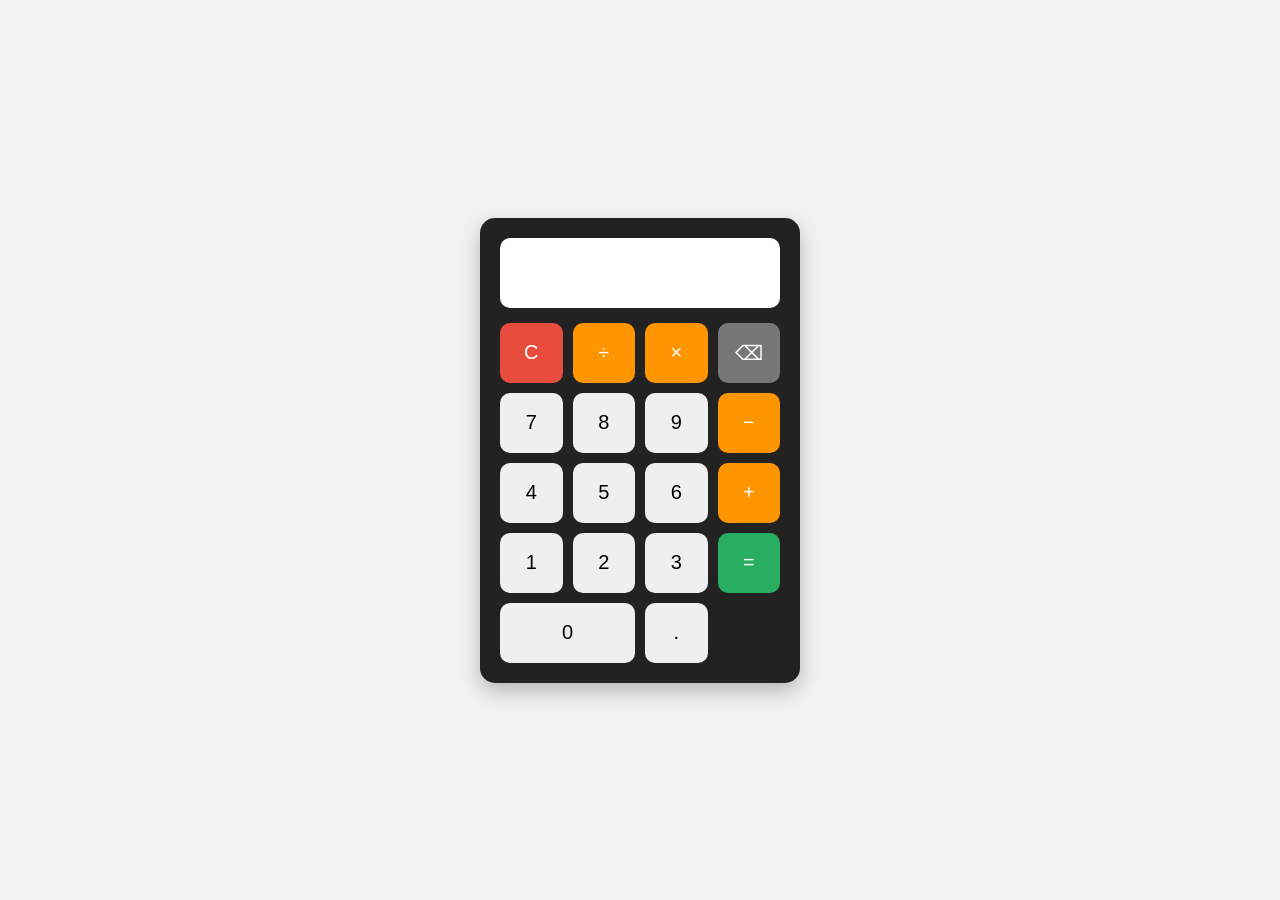
<file: Web-Development-and-Designing-Level-2-Task-1-Calculator/index.html>
<!DOCTYPE html>
<html lang="en">
<head>
    <meta charset="UTF-8">
    <meta name="viewport" content="width=device-width, initial-scale=1.0">
    <title>Calculator</title>

    <link rel="stylesheet" href="style.css">
</head>

<body>

    <div class="calculator">

        <input type="text" id="display" readonly>

        <div class="buttons">

            <button class="clear" id="clear">C</button>
            <button class="operator" data-value="/">÷</button>
            <button class="operator" data-value="*">×</button>
            <button id="backspace">⌫</button>

            <button data-value="7">7</button>
            <button data-value="8">8</button>
            <button data-value="9">9</button>
            <button class="operator" data-value="-">−</button>

            <button data-value="4">4</button>
            <button data-value="5">5</button>
            <button data-value="6">6</button>
            <button class="operator" data-value="+">+</button>

            <button data-value="1">1</button>
            <button data-value="2">2</button>
            <button data-value="3">3</button>
            <button id="equals">=</button>

            <button data-value="0" class="zero">0</button>
            <button data-value=".">.</button>

        </div>

    </div>

    <script src="script.js"></script>

</body>
</html>
</file>
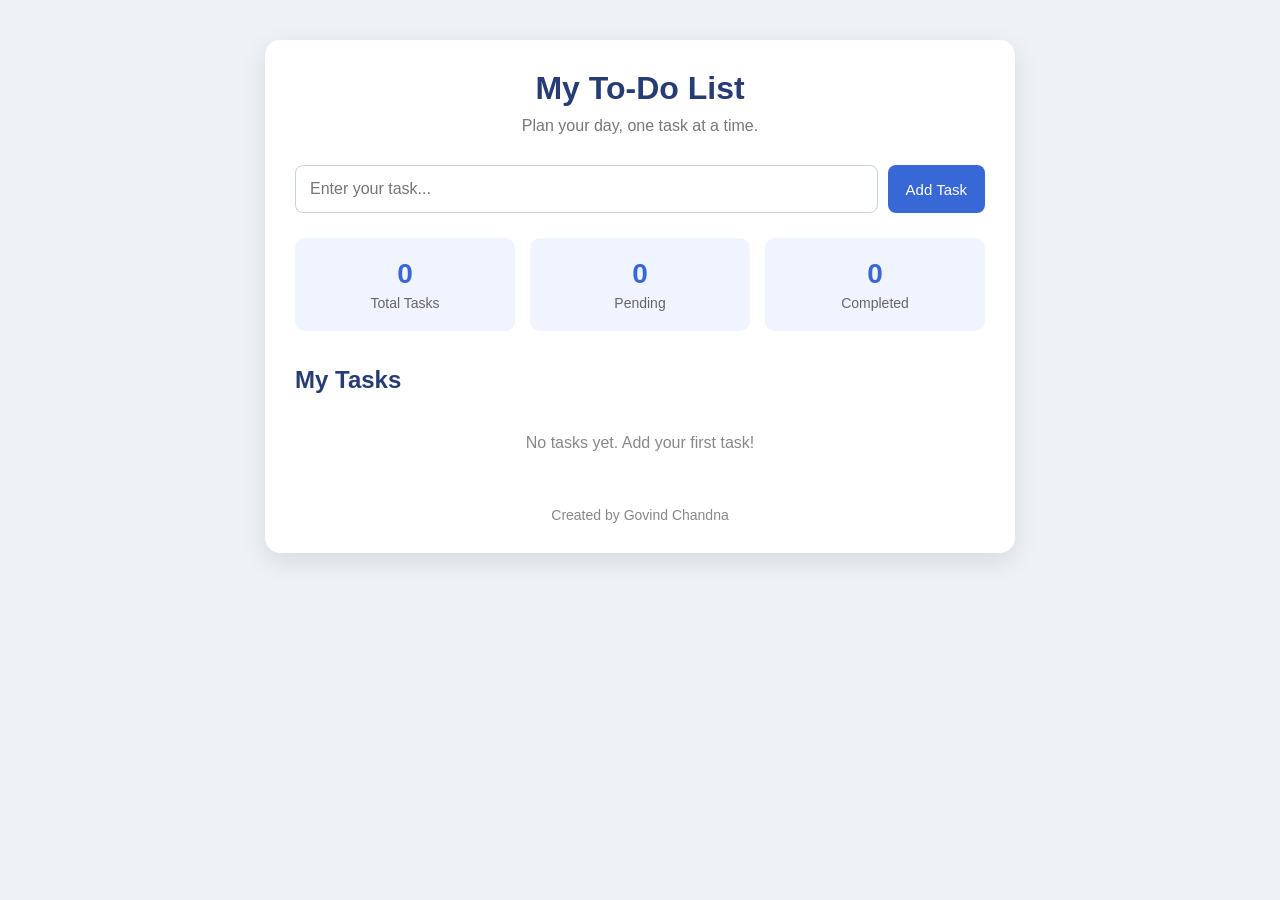
<file: Web-Development-and-Designing-Level-2-Task-3-To-Do-Web-App/index.html>
<!DOCTYPE html>
<html lang="en">
<head>
    <meta charset="UTF-8">
    <meta name="viewport" content="width=device-width, initial-scale=1.0">

    <title>My To-Do App</title>

    <link rel="stylesheet" href="style.css">
</head>

<body>

    <div class="container">

        <header>
            <h1>My To-Do List</h1>
            <p>Plan your day, one task at a time.</p>
        </header>

        <section class="task-input">
            <input
                type="text"
                id="taskInput"
                placeholder="Enter your task..."
                autocomplete="off"
            >

            <button id="addTaskBtn">Add Task</button>
        </section>

        <section class="task-summary">
            <div class="summary-box">
                <h3 id="totalTasks">0</h3>
                <p>Total Tasks</p>
            </div>

            <div class="summary-box">
                <h3 id="pendingTasks">0</h3>
                <p>Pending</p>
            </div>

            <div class="summary-box">
                <h3 id="completedTasks">0</h3>
                <p>Completed</p>
            </div>
        </section>

        <section class="task-section">
            <h2>My Tasks</h2>

            <ul id="taskList"></ul>

            <p id="emptyMessage">No tasks yet. Add your first task!</p>
        </section>

        <footer>
            <p>Created by Govind Chandna</p>
        </footer>

    </div>

    <script src="script.js"></script>

</body>
</html>
</file>
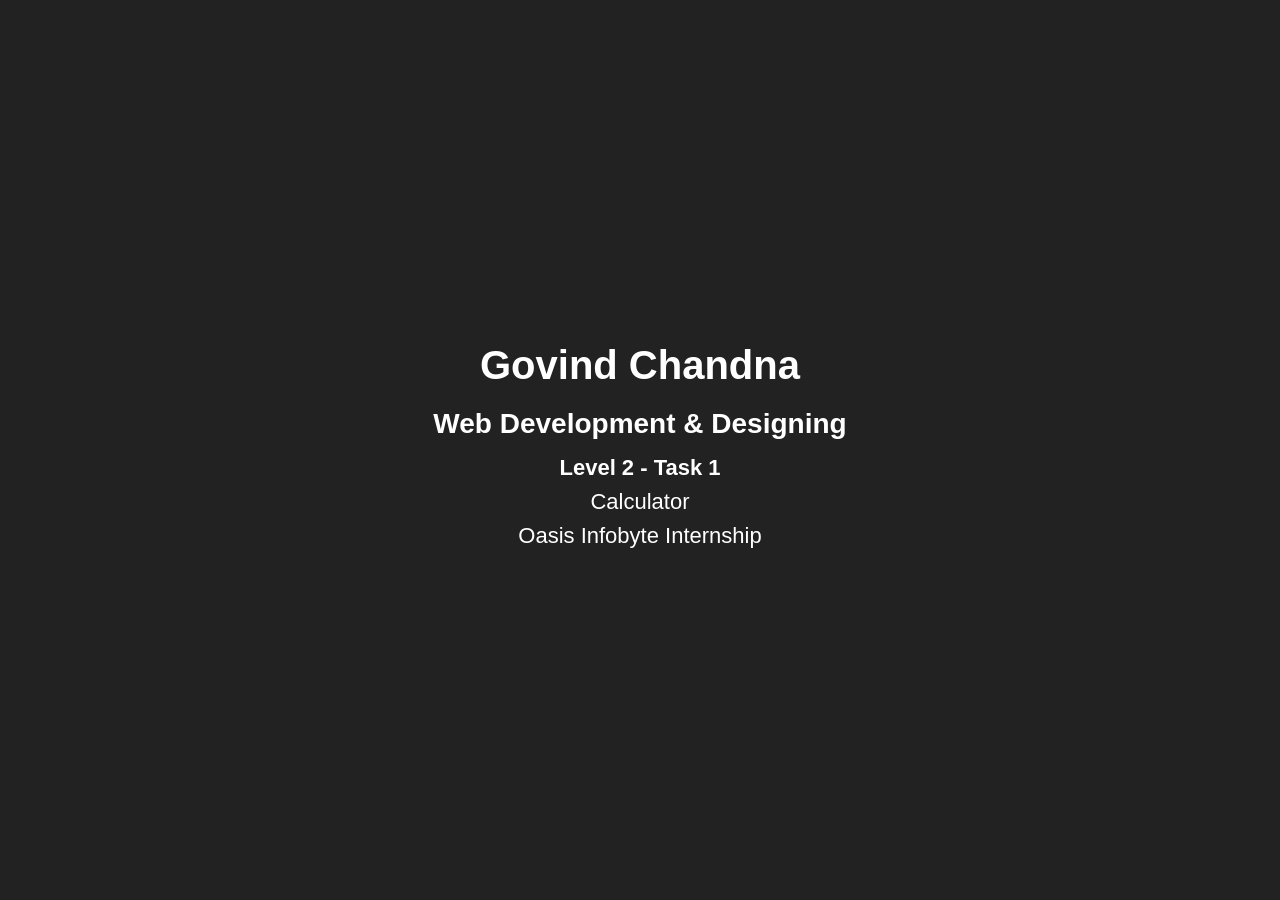
<file: Web-Development-and-Designing-Level-2-Task-1-Calculator/title.html>
<!DOCTYPE html>
<html lang="en">
<head>
    <meta charset="UTF-8">
    <meta name="viewport" content="width=device-width, initial-scale=1.0">
    <title>Calculator Demo</title>

    <style>
        * {
            margin: 0;
            padding: 0;
            box-sizing: border-box;
        }

        body {
            min-height: 100vh;
            display: flex;
            justify-content: center;
            align-items: center;
            text-align: center;
            background: #222;
            color: white;
            font-family: Arial, sans-serif;
        }

        h1 {
            font-size: 40px;
            margin-bottom: 20px;
        }

        h2 {
            font-size: 28px;
            margin-bottom: 15px;
        }

        p {
            font-size: 22px;
            margin: 8px;
        }
    </style>
</head>

<body>

    <div>
        <h1>Govind Chandna</h1>

        <h2>Web Development & Designing</h2>

        <p><strong>Level 2 - Task 1</strong></p>
        <p>Calculator</p>

        <p>Oasis Infobyte Internship</p>
    </div>

</body>
</html>
</file>
<file: Web-Development-and-Designing-Level-2-Task-1-Calculator/style.css>
* {
    margin: 0;
    padding: 0;
    box-sizing: border-box;
}

body {
    min-height: 100vh;
    display: flex;
    justify-content: center;
    align-items: center;
    background: #f2f2f2;
    font-family: Arial, sans-serif;
}

.calculator {
    width: 320px;
    padding: 20px;
    background: #222;
    border-radius: 15px;
    box-shadow: 0 8px 20px rgba(0, 0, 0, 0.25);
}

#display {
    width: 100%;
    height: 70px;
    margin-bottom: 15px;
    padding: 10px;
    border: none;
    border-radius: 10px;
    background: #fff;
    font-size: 28px;
    text-align: right;
}

.buttons {
    display: grid;
    grid-template-columns: repeat(4, 1fr);
    gap: 10px;
}

button {
    height: 60px;
    border: none;
    border-radius: 10px;
    font-size: 20px;
    cursor: pointer;
}

button:hover {
    opacity: 0.8;
}

.operator {
    background: #ff9500;
    color: white;
}

.clear {
    background: #e74c3c;
    color: white;
}

#equals {
    background: #27ae60;
    color: white;
}

#backspace {
    background: #777;
    color: white;
}

.zero {
    grid-column: span 2;
}
</file>
<file: Web-Development-and-Designing-Level-2-Task-3-To-Do-Web-App/style.css>
* {
    margin: 0;
    padding: 0;
    box-sizing: border-box;
}

body {
    font-family: Arial, sans-serif;
    background: #eef2f7;
    color: #263238;
    min-height: 100vh;
    padding: 40px 15px;
}

.container {
    max-width: 750px;
    margin: 0 auto;
    background: white;
    padding: 30px;
    border-radius: 15px;
    box-shadow: 0 8px 25px rgba(0, 0, 0, 0.1);
}

/* Header */

header {
    text-align: center;
    margin-bottom: 30px;
}

header h1 {
    font-size: 32px;
    color: #273c75;
    margin-bottom: 10px;
}

header p {
    color: #777;
    font-size: 16px;
}

/* Input Section */

.task-input {
    display: flex;
    gap: 10px;
    margin-bottom: 25px;
}

.task-input input {
    flex: 1;
    min-width: 0;
    padding: 14px;
    border: 1px solid #ccd2dc;
    border-radius: 8px;
    font-size: 16px;
    outline: none;
}

.task-input input:focus {
    border-color: #4878e8;
}

button {
    cursor: pointer;
    border: none;
    border-radius: 8px;
    padding: 12px 18px;
    font-size: 15px;
    transition: 0.2s;
}

#addTaskBtn {
    background: #3867d6;
    color: white;
}

#addTaskBtn:hover {
    background: #274ba5;
}

/* Summary Boxes */

.task-summary {
    display: grid;
    grid-template-columns: repeat(3, 1fr);
    gap: 15px;
    margin-bottom: 35px;
}

.summary-box {
    background: #f0f4ff;
    text-align: center;
    padding: 20px 10px;
    border-radius: 10px;
}

.summary-box h3 {
    color: #3867d6;
    font-size: 28px;
    margin-bottom: 5px;
}

.summary-box p {
    color: #666;
    font-size: 14px;
}

/* Task List */

.task-section h2 {
    color: #273c75;
    margin-bottom: 20px;
}

#taskList {
    list-style: none;
}

.task-item {
    display: flex;
    align-items: center;
    gap: 12px;
    padding: 15px;
    border: 1px solid #e0e5ed;
    border-radius: 8px;
    margin-bottom: 12px;
}

.task-item .task-text {
    flex: 1;
    overflow-wrap: anywhere;
}

.task-item.completed .task-text {
    text-decoration: line-through;
    color: #999;
}

.task-item input[type="checkbox"] {
    width: 18px;
    height: 18px;
    cursor: pointer;
}

.task-actions {
    display: flex;
    gap: 7px;
}

.edit-btn {
    background: #f7b731;
    color: #222;
}

.delete-btn {
    background: #eb3b5a;
    color: white;
}

.edit-btn:hover {
    background: #e0a321;
}

.delete-btn:hover {
    background: #c92543;
}

/* Empty Message */

#emptyMessage {
    text-align: center;
    color: #888;
    padding: 20px 0;
}

/* Footer */

footer {
    text-align: center;
    color: #888;
    margin-top: 35px;
    font-size: 14px;
}

/* Responsive Design */

@media (max-width: 550px) {
    body {
        padding: 20px 10px;
    }

    .container {
        padding: 20px 15px;
    }

    header h1 {
        font-size: 27px;
    }

    .task-input {
        flex-direction: column;
    }

    .task-summary {
        gap: 8px;
    }

    .summary-box {
        padding: 15px 5px;
    }

    .summary-box h3 {
        font-size: 23px;
    }

    .summary-box p {
        font-size: 12px;
    }

    .task-item {
        flex-wrap: wrap;
    }

    .task-actions {
        width: 100%;
        justify-content: flex-end;
    }
}
</file>
